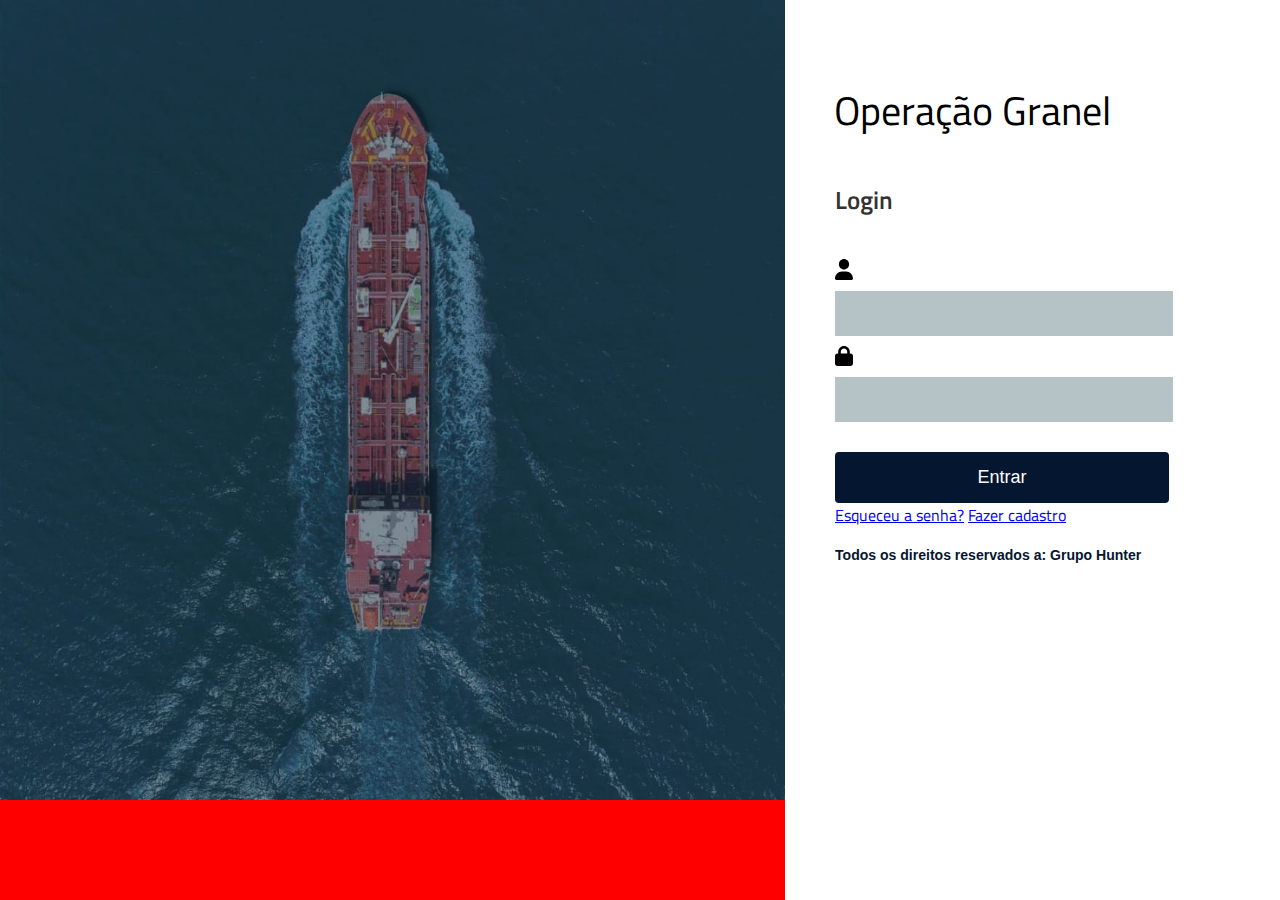
<file: index.html>
<!DOCTYPE html>
<html lang="pt-br">
<head>
    <meta charset="UTF-8">
    <meta http-equiv="X-UA-Compatible" content="IE=edge">
    <meta name="viewport" content="width=device-width, initial-scale=1.0">
    <link rel="stylesheet" href="./style.css">
    <i class="fa-solid fa-user"></i>
    <title>Login</title>
</head>
<body>
    <!DOCTYPE html>
<html lang="pt-br">
<head>
    <meta charset="UTF-8">
    <title>LogIn Page</title>
</head>
<body>
    <section class="login">
    <div class="container">

    <div class="login-left">
        <div class="left-container">
            <div class="frase">
                
            </div>

    </div>
</div>



<div class="login-right">
    <div class="right-container">
        <div class="text-right">
        <div class="label-1st">
            </div>
                <div class="title">
                    Operação Granel
                </div>
                    <div class="login-write">
                        <h1>Login</h1> 
                        <div class="right-input">
                        <from>
                            <div class="icon">
                            <img src="./user-solid.svg">
                        </div>
                        <input name="user" type="user" required>
                            <div class="icon">
                            <img src="./lock-solid.svg">
                        </div>
                        <input name="pass" type="password">
                            <div class="bntentrar">
                                <button><a href="#" onclick="login()">Entrar</a></button>
                            </div>
                    </from>
                    <a href="#">Esqueceu a senha?</a>  <a href="#">  Fazer cadastro</a>
                        <div class="direitos">
                        <h3>Todos os direitos reservados a: Grupo Hunter </h3>
                        </div>
                    </div> 
                </div>
            </div>
        </div>
    </div>
</div>
</section> 
</body>
</html>
    <script src="./script.js"></script>
</body>
</html>
</file>
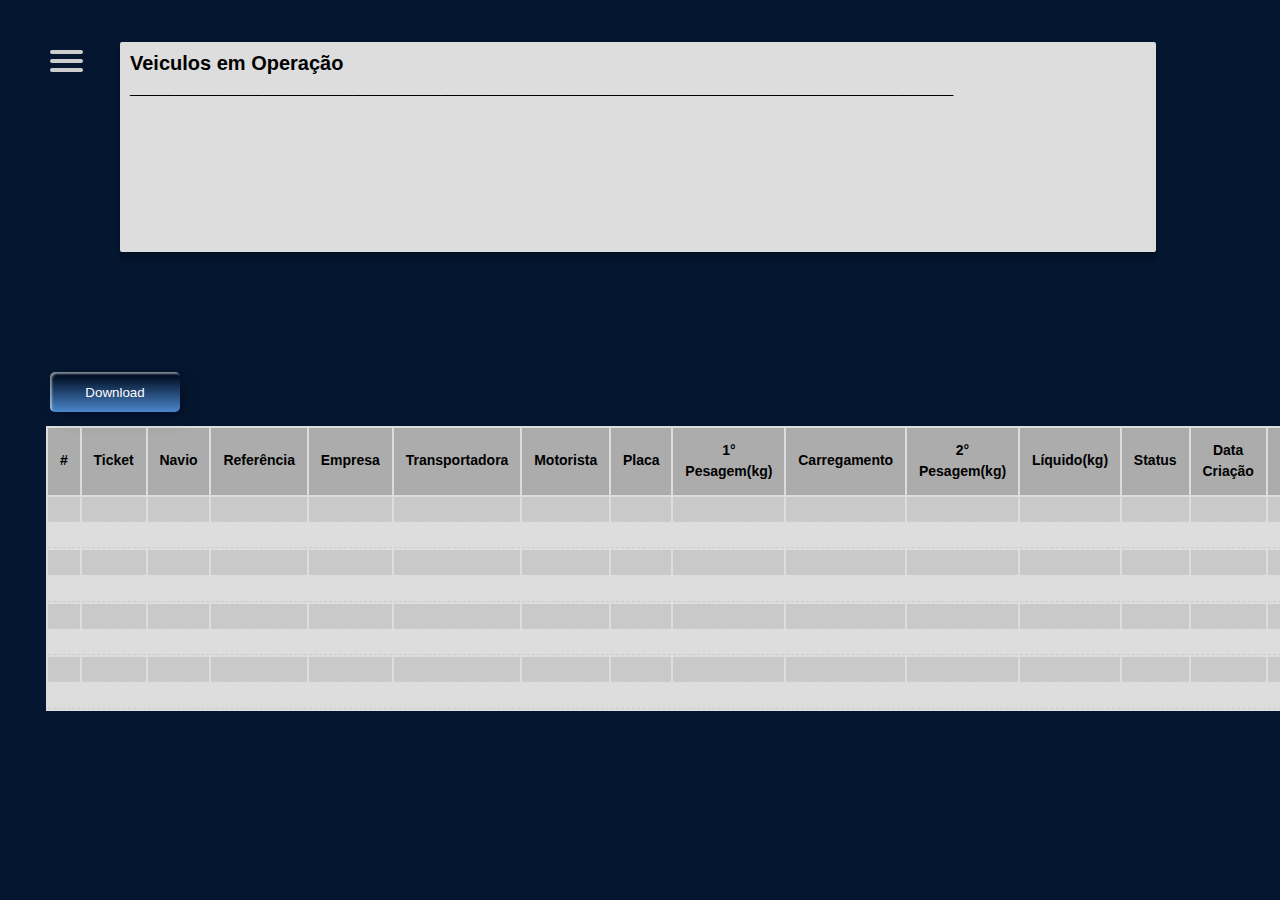
<file: veiculosoperando.html>
<!DOCTYPE html>
<html lang="pt-BR">
<head>
    <meta charset="UTF-8">
    <meta http-equiv="X-UA-Compatible" content="IE=edge">
    <meta name="viewport" content="width=device-width, initial-scale=1.0">
    <link rel="stylesheet" href="./veiculosoperando.css">
    <title>Document</title>
</head>
<body>
    <nav class="navigation">
        <div id="menuToggle">
            <input type="checkbox"/>
            <span></span>
            <span></span>
            <span></span>
            <ul id="menu">
                <a href="./page1.html"><li>Inicio</li></a><br>
                <a href="./RegistrarAtrac.html"><li>Registrar Atracação</li></a><br>
                <a href="./liber. op portuaria.html"><li>Liberar Operação Portuária</li></a><br>
                <a href="#"><li>Abertura de Período</li></a><br>
                <a href="./veiculosoperando.html"><li>Veículos em Operação</li></a><br>
                <a href="./paralisacao.html"><li>Paralisação</li></a><br>
                <a href="#"><li>Primeira Pesagem</li></a><br>
                <a href="#"><li>Carregamento</li></a><br>
                <a href="#"><li>Segunda Pesagem</li></a><br>
                <a href="#"><li>Contate a TI</li></a><br>
                <a href="./index.html"><li>Sair</li></a>
            </ul>
        </div>
    </nav>
    <div class="container">
        <div id="formulario">
            <form name="cadastro" method="post">
                <div class="teste">
                    <div class="teste">
                        <h1>Veiculos em Operação __________________________________________________________________________</h1>
                    </div>
                </div>
            </form>
        </div>
    </div>
    <button class="custom-btn btn-1">Download</button>
    <table class="dataTable">
        <thead>
            <tr>
                <th>#</th>
                <th>Ticket</th>
                <th>Navio</th>
                <th>Referência</th>
                <th>Empresa</th>
                <th>Transportadora</th>
                <th>Motorista</th>
                <th>Placa</th>
                <th>1° Pesagem(kg)</th>
                <th>Carregamento</th>
                <th>2° Pesagem(kg)</th>
                <th>Líquido(kg)</th>
                <th>Status</th>
                <th>Data Criação</th>
                <th>Responsável</th>
            </tr>
        </thead>
    <tbody>
            <tr>
                <td><a href="#"></a></td>
                <td></td>
                <td></td>
                <td></td>
                <td></td>
                <td></td>
                <td></td>
                <td></td>
                <td></td>
                <td></td>
                <td></td>
                <td></td>
                <td></td>
                <td></td>
                <td></td>
            </tr>
            <tr>
                <td><a href="#"></a></td>
                <td></td>
                <td></td>
                <td></td>
                <td></td>
                <td></td>
                <td></td>
                <td></td>
                <td></td>
                <td></td>
                <td></td>
                <td></td>
                <td></td>
                <td></td>
                <td></td>
            </tr>
            <tr>
                <td><a href="#"></a></td>
                <td></td>
                <td></td>
                <td></td>
                <td></td>
                <td></td>
                <td></td>
                <td></td>
                <td></td>
                <td></td>
                <td></td>
                <td></td>
                <td></td>
                <td></td>
                <td></td>
            </tr>
            <tr>
                <td><a href="#"></a></td>
                <td></td>
                <td></td>
                <td></td>
                <td></td>
                <td></td>
                <td></td>
                <td></td>
                <td></td>
                <td></td>
                <td></td>
                <td></td>
                <td></td>
                <td></td>
                <td></td>
            </tr>
            <tr>
                <td><a href="#"></a></td>
                <td></td>
                <td></td>
                <td></td>
                <td></td>
                <td></td>
                <td></td>
                <td></td>
                <td></td>
                <td></td>
                <td></td>
                <td></td>
                <td></td>
                <td></td>
                <td></td>
            </tr>
            <tr>
                <td><a href="#"></a></td>
                <td></td>
                <td></td>
                <td></td>
                <td></td>
                <td></td>
                <td></td>
                <td></td>
                <td></td>
                <td></td>
                <td></td>
                <td></td>
                <td></td>
                <td></td>
                <td></td>
            </tr>
            <tr>
                <td><a href="#"></a></td>
                <td></td>
                <td></td>
                <td></td>
                <td></td>
                <td></td>
                <td></td>
                <td></td>
                <td></td>
                <td></td>
                <td></td>
                <td></td>
                <td></td>
                <td></td>
                <td></td>
            </tr>
            <tr>
                <td><a href="#"></a></td>
                <td></td>
                <td></td>
                <td></td>
                <td></td>
                <td></td>
                <td></td>
                <td></td>
                <td></td>
                <td></td>
                <td></td>
                <td></td>
                <td></td>
                <td></td>
                <td></td>
            </tr>
            
        </tbody>
    </table>
    
</body>
</html>
</file>
<file: style.css>
@import url('https://fonts.googleapis.com/css2?family=Montserrat:ital,wght@0,200;0,300;0,400;0,500;0,600;0,700;0,800;0,900;1,100;1,200;1,300;1,400;1,500;1,600;1,700;1,800;1,900&family=Titillium+Web:ital,wght@0,200;0,300;0,400;0,600;0,700;0,900;1,200;1,300;1,400;1,600;1,700&display=swap');
*{
    margin:0;
    padding:0;
}
body{
    font-family: 'Titillium Web', sans-serif;
    background-color: #051630;
}
.login{
}


.frase{
    width: 61.3%;
    height: 100px;
    background-color: red;
    position: absolute;
    bottom: 0;
    left: 0;

}
.title{
    font-size: 40px;
    margin-left: 149px;
    margin-top: -150px;
    font-family: 'Titillium Web', sans-serif;
}

.foto{
    width: 20vh;
    margin-left: -110px;
    margin-top: -30px;
}
.container{
    display:flex;
    overflow:hidden; 
}
.login-left{
    width:92%;
    height:100vh;
    background-image: url(./WhatsApp\ Image\ 2022-07-15\ at\ 15.27.06.jpeg);
    background-repeat: no-repeat;
    background-size:cover;
}
.left-container{
    margin-left:60px; 
}
.logo-left{
    margin-top: 20px;
}
.left-text p{
    margin-top:200px;
    width:70%;
    color:white;
    font-size: 40px;
}
.left-1-out{
    margin-top:50px;
    color:#A5A8AE;
} 
.left-1-out p{
    margin-top:120px;
    margin-left:60%;
    font-size:12px;
    color:#A5A8AE;
}
.login-right{
    width:58%;
    height:100vh;
    background:white;
}
.right-container{
    margin-top: 230px;
    margin-left: -100px;
}
.text-right{
    margin-top: 14vh;
}
.label-1st{
    margin-top:30px;
    margin-left:53%;
    font-size:14px
}
.label-1st label{
    color:#838691;
}
.label-1st a{
    text-decoration:none;
    color:#051630;
    
}
.label-1st select{
    border:none;
    margin-left:40px;
}
.login-write{
    margin-left:150px;
}
.login-write h1{
    margin-top:40px;
    color:#333333;
    font-weight: 600;
    font-size:25px;
}
.right-input{
    margin-top:40px;
    width:75%;
}
.right-input from{
    display: block;
}
.right-input from label{
    color:#838691;
    display: block;
    font-size:14px;
    border: none;
}
.right-input from input{
    background: #B5C2C6;
    border:none;
    color:#333333;
    margin-bottom: 10px;
    margin-top:5px;
    width:100%;
    padding:15px 2px;
    display: block;
}
.right-input from input:hover{
    border:0.5px solid #d9d8d8;
}

.right-input from input:last-child{
    position:relative;
    
}
.right-input from i{
    position:absolute;
    top:51%;
    left:85%;
    color:#333333;
}
.right-input from button{
    width:100%;
    background:#051630;
    border:none;
    padding:15px 0px;
    border-radius:4px;
    margin-top:20px;
}
.right-input from button:hover{
    box-shadow:1px 1px 20px #b8b6b6;
}
.right-input from button a{
    font-size:18px;
    text-decoration:none;
    color:white;
}
.right-input from p{
    margin-left:79%;
}
.right-input from p a{
    text-decoration:none;
    color:#838691;
    font-size:13px;
    
}

.icon{
    width: 2vh;
}

.direitos{
    margin-top: 20px;
    color:#051630;
    font-family:'Lucida Sans', 'Lucida Sans Regular', 'Lucida Grande', 'Lucida Sans Unicode', Geneva, Verdana, sans-serif;
    font-size: 12px;
}
</file>
<file: veiculosoperando.css>
*{
    margin: 0;
    padding: 0;
}


body{
    background: #051630;
    font-family: sans-serif;
    background-repeat: no-repeat;
    background-position-x: center;
    font-size: 18px;
}


.imgRodrimar{
    display: flex;
    justify-content: center;
    position: cover;
    margin-top: 200px;
    opacity: 0.4;
}


#menuToggle
{
    display: block;
    position: relative;
    top: 50px;
    left: 50px;
    z-index: 1;

-webkit-user-select: none;
user-select: none;
}

#menuToggle a
{
    text-decoration: none;
    color: #232323;
    transition: color 0.3s ease;
}

#menuToggle a:hover
{
    color: #C8D2D6;
}

#menuToggle input
{
    display: block;
    width: 40px;
    height: 32px;
    position: absolute;
    top: -7px;
    left: -5px;
    cursor: pointer;
    opacity: 0; 
    z-index: 2; 
    -webkit-touch-callout: none;
}

#menuToggle span
{
    display: block;
    width: 33px;
    height: 4px;
    margin-bottom: 5px;
    position: relative;
    background: #cdcdcd;
    border-radius: 3px;
    z-index: 1;
    transform-origin: 4px 0px;
    transition: transform 0.5s cubic-bezier(0.77,0.2,0.05,1.0),
                background 0.5s cubic-bezier(0.77,0.2,0.05,1.0),
                opacity 0.55s ease;
}

#menuToggle span:first-child
{
    transform-origin: 0% 0%;
}

#menuToggle span:nth-last-child(2)
{
    transform-origin: 0% 100%;
}


#menuToggle input:checked ~ span
{
    opacity: 1;
    transform: rotate(45deg) translate(-2px, -1px);
    background: #232323;
}

#menuToggle input:checked ~ span:nth-last-child(3)
{
    opacity: 0;
    transform: rotate(0deg) scale(0.2, 0.2);
}


#menuToggle input:checked ~ span:nth-last-child(2)
{
    transform: rotate(-45deg) translate(0, -1px);
}

#menu
{
    position: absolute;
    width: 300px;
    margin: -100px 0 0 -50px;
    padding: 50px;
    padding-top: 125px;
    background: #ededed;
    list-style-type: none;
    -webkit-font-smoothing: antialiased;
    transform-origin: 0% 0%;
    transform: translate(-100%, 0);
    transition: transform 0.5s cubic-bezier(0.77,0.2,0.05,1.0);
} 

#menu li
{
    padding: 10px 0;
    font-size: 18px;
}

#menuToggle input:checked ~ ul
{
    transform: none;
}

.teste{
    margin-left: -30px;
    margin-top: -30px;
    font-size: 10px;
    height: 100px;
}


form[name=cadastro] {
    display: flex;
    flex-flow: row wrap;
    justify-content: center;
    align-items: flex-start;
    border-radius: 2px;
    background-color: #ddd;
    margin: 20px;
    padding: 70px;
    border-radius: 2px;
    margin-left: 120px;
    box-shadow: 0 10px 2px 0 rgba(0, 0, 0, 0.14), 0 1px 5px 0 rgba(0, 0, 0, 0.12), 0 3px 1px -2px rgba(0, 0, 0, 0.2);
}
.campo {
    width: 200px;
    flex-grow: 1;
    display: flex;
    flex-direction: column;
    margin: 5px;
}
.campo input[type=text]{
    padding: 12px 20px;
    margin: 8px 0;
    border: 1px solid #ccc;
    border-radius: 2px;
    box-shadow: 0 2px 2px 0 rgba(0, 0, 0, 0.14), 0 1px 5px 0 rgba(0, 0, 0, 0.12), 0 3px 1px -2px rgba(0, 0, 0, 0.2);
}
.campo label{
    flex-basis: 100%;
}

input[type=submit] {
    width: 100%;
    background-color: #555;
    font-family: 'Roboto', sans-serif;
    color: white;
    padding: 12px 20px;
    margin: 8px 0;
    border: none;
    border-radius: 2px;
    cursor: pointer;
    transition: .2s;
    box-shadow: 0 2px 2px 0 rgba(0, 0, 0, 0.14), 0 1px 5px 0 rgba(0, 0, 0, 0.12), 0 3px 1px -2px rgba(0, 0, 0, 0.2);
}
input[type=submit]:hover {
    background-color: #aaa;
}
@media only screen and (min-width: 993px) {
    form[name=cadastro] {
    width: 70%;
    }
}

#menuToggle input:checked ~ ul
{
    transform: none;
}


.dataTable {
    width: 80px;
    margin: 1em 0;
    background-color: #ddd;
    margin-left: 46px;
    font-size: 14px;
    display: flex;
}

.dataTable td, .dataTable th {
    padding: 0.85em;
    line-height: 1.5em;
    border-bottom: 1px dashed #ccc;
    box-sizing: border-box;
}

.dataTable th {
    text-align: center;
    background: rgba(0, 0, 0, 0.14);
    border-bottom: 1px dashed #aaa;
}

.dataTable tbody tr {
    display: table-cell;
}

.dataTable tbody td {
    display: block;
}

.dataTable tr:nth-child(odd) {
    background: rgba(0, 0, 0, 0.09);
}

@media screen and (min-width: 50em) {

.dataTable {
    display: table;
}
    
.dataTable thead {
    display: table-header-group;
}
    
.dataTable tbody {
    display: table-row-group;
}
    
.dataTable thead tr, .dataTable tbody tr {
    display: table-row;
}
    
.dataTable th, .dataTable tbody td {
    display: table-cell;
}}

.custom-btn {
    width: 130px;
    height: 40px;
    color: #fff;
    border-radius: 5px;
    padding: 10px 25px;
    font-family: 'Lato', sans-serif;
    font-weight: 500;
    background: transparent;
    cursor: pointer;
    transition: all 0.3s ease;
    position: relative;
    display: inline-block;
        box-shadow:inset 2px 2px 2px 0px rgba(255,255,255,.5),
        7px 7px 20px 0px rgba(0,0,0,.1),
        4px 4px 5px 0px rgba(0,0,0,.1);
    outline: none;
    margin-left: 50px;
    margin-top: 100px;
}

.btn-1 {
    background: rgb(0,15,36);
background: linear-gradient(180deg, rgba(0,15,36,0.989233193277311) 11%, rgba(72,130,198,1) 96%);
    border: none;
}
.btn-1:hover {
    background: rgb(0,47,113);
background: linear-gradient(180deg, rgba(0,47,113,0.989233193277311) 11%, rgba(72,130,198,1) 96%);
}
</file>
